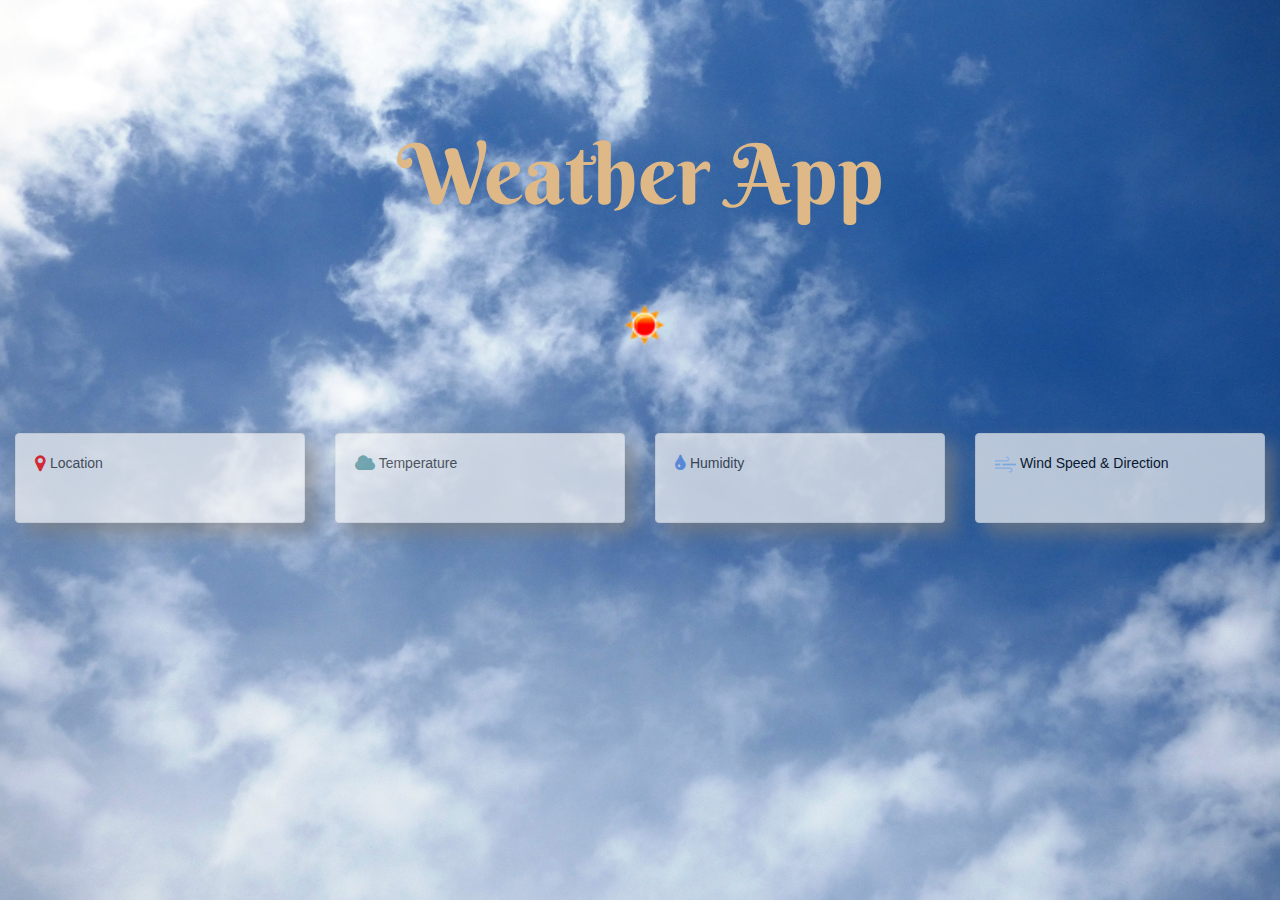
<file: index.html>
<html>
  <head>
       <meta charset="UTF-8">
      <meta name="viewport" content="width=device-width, initial-scale=1">
    <title>Weather App</title>
    <link rel="stylesheet" type="text/css" href="styles.css" />
    <script type="text/javascript" src="app.js"></script>
    <script src="https://maxcdn.bootstrapcdn.com/bootstrap/3.3.7/js/bootstrap.min.js"></script>  
      <link href="https://fonts.googleapis.com/css?family=Lobster" rel="stylesheet" type="text/css">      
   <link rel="stylesheet" href="https://maxcdn.bootstrapcdn.com/font-awesome/4.7.0/css/font-awesome.min.css"/>   
    <link rel="stylesheet" href="https://maxcdn.bootstrapcdn.com/bootstrap/3.3.7/css/bootstrap.min.css"/>    
  <script src="https://ajax.googleapis.com/ajax/libs/jquery/3.2.1/jquery.min.js"></script>  
 <link href="https://fonts.googleapis.com/css?family=Berkshire+Swash" rel="stylesheet">
  
  </head>
  <body id="background" background="backgrounds/01d.jpg">
      
    
         <h1 class="text-center">Weather App</h1>
       <div style="margin-top:5%;margin-left:47%;" >
	    <span><img id="icon" width="85px" src="imgs/codes/800.png" /></span>
	
	  
       </div>
    
      
      
      <div  style="margin-top:5%;" class="container-fluid">
       <div class="row">
         
 
          
             <div  class="col-xs-12 col-sm-6 col-md-6 col-lg-3 card">
               <div id="shadow" title="Location" style="opacity:0.7" class="well">
               <i style="color:red" class="fa fa-map-marker fa-lg"></i> <span id="location"> Location</span>
              </div>
              
          </div>
           
           
          
           
           
            <div  class="col-xs-12 col-sm-6 col-md-6 col-lg-3 card">
             
               <div id="shadow" title="Weather Description" style="opacity:0.7" class="well">
              
               <i style="color:cadetblue" class="fa fa-cloud fa-lg"></i>
               <span id="temperature">Temperature</span>
              </div> 
              
              
          </div>
           
            
            <div  class="col-xs-12 col-sm-6 col-md-6 col-lg-3 card">
             
               <div id="shadow" id="humidity" title="Humidity" style="opacity:0.7" class="well">
               <i style="color:cornflowerblue"class="fa fa-tint fa-lg" ></i>
               <span id="humidity">Humidity</span>
              </div> 
              
              
          </div>
           
           
            <div class="col-xs-12 col-sm-6 col-md-6 col-lg-3 card">
               <div id="shadow" id="wind" title="Wind Speed" style="opacity:0.7" class="well">
                  <img class="icon" src="svg/wind.svg" style="width:1.5em;" alt="Icon">
                  <span style="color:black"id="wind">Wind Speed &</span>
                    <span style="color:black"id="direction">Direction</span>
              </div>
              
              
          </div>
            </div>
           </div>
   
  </body>
</html>
</file>
<file: styles.css>
.temperature {
    margin-top:30px;
    margin-bottom:5px;
    font-size:32px;
    font-weight: bold;
    width: 150px;
}

.location {
    font-size: 18px;
    width:100%;
    width:150px;
}



.humidity {
    padding: 8px;
}

#background{
    background-attachment: fixed;
    background-position: center;
    background-size: cover;
    background-repeat: no-repeat;
    height:auto;
    min-width: 100%;
    
    
}

#shadow {  

height:10%;
box-shadow: 10px 10px 20px grey;

}

body h1{
  font-size: 6em;
  font-family: 'Berkshire Swash', cursive;
  color:burlywood;
  margin-top:10%;;
}
.icon{
    background-size: 100% auto;
}
</file>
